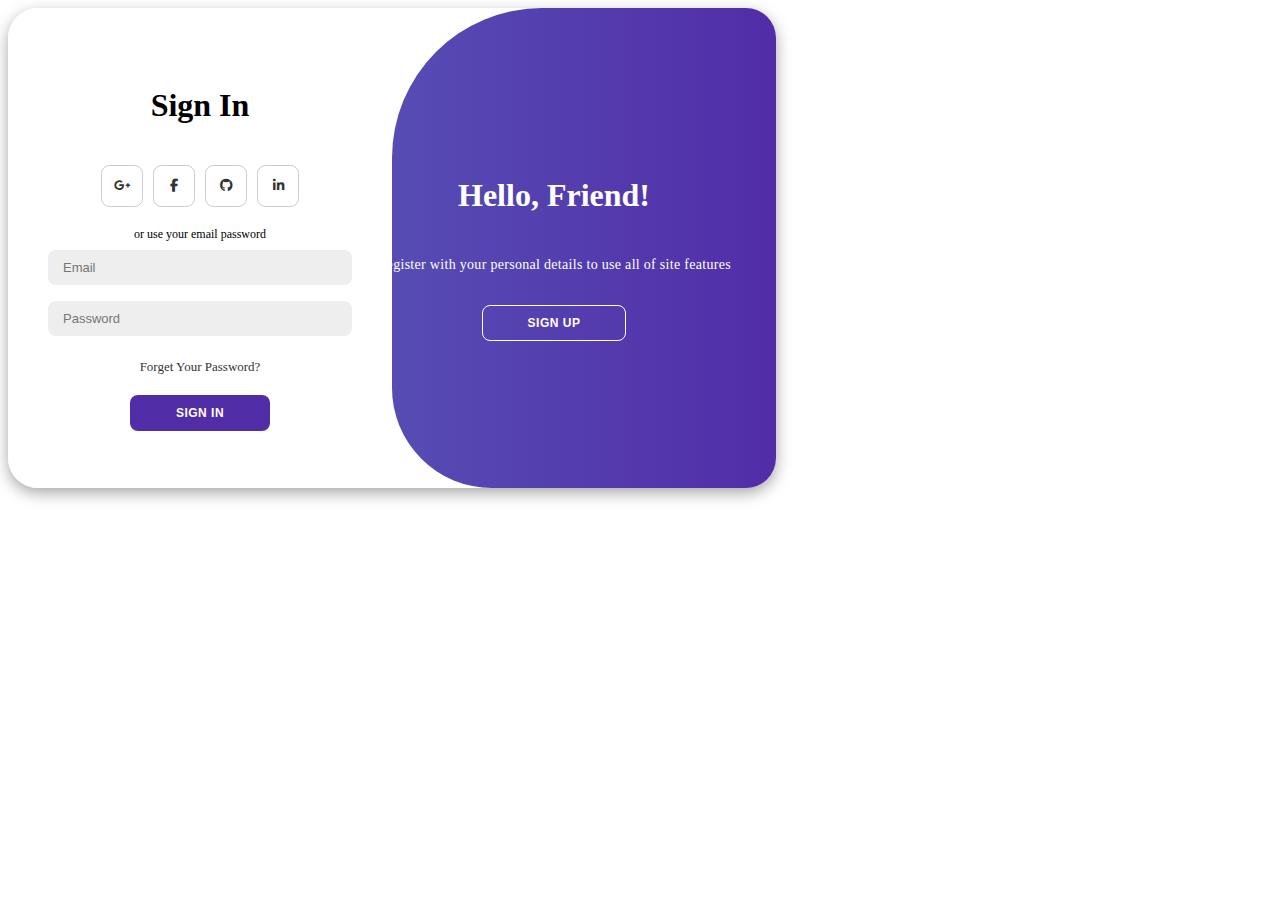
<file: test.html>
<head>
    <meta charset="UTF-8">
    <meta name="viewport" content="width=device-width, initial-scale=1.0">
    <link rel="stylesheet" href="https://cdnjs.cloudflare.com/ajax/libs/font-awesome/6.4.2/css/all.min.css">
    <link rel="stylesheet" href="test.css">
    <title>Modern Login Page | AsmrProg</title>
</head>

<body>

    <div class="container" id="container">
        <div class="form-container sign-up">
            <form>
                <h1>Create Account</h1>
                <div class="social-icons">
                    <a href="#" class="icon"><i class="fa-brands fa-google-plus-g"></i></a>
                    <a href="#" class="icon"><i class="fa-brands fa-facebook-f"></i></a>
                    <a href="#" class="icon"><i class="fa-brands fa-github"></i></a>
                    <a href="#" class="icon"><i class="fa-brands fa-linkedin-in"></i></a>
                </div>
                <span>or use your email for registeration</span>
                <input type="text" placeholder="Name">
                <input type="email" placeholder="Email">
                <input type="password" placeholder="Password">
                <button>Sign Up</button>
            </form>
        </div>
        <div class="form-container sign-in">
            <form>
                <h1>Sign In</h1>
                <div class="social-icons">
                    <a href="#" class="icon"><i class="fa-brands fa-google-plus-g"></i></a>
                    <a href="#" class="icon"><i class="fa-brands fa-facebook-f"></i></a>
                    <a href="#" class="icon"><i class="fa-brands fa-github"></i></a>
                    <a href="#" class="icon"><i class="fa-brands fa-linkedin-in"></i></a>
                </div>
                <span>or use your email password</span>
                <input type="email" placeholder="Email">
                <input type="password" placeholder="Password">
                <a href="#">Forget Your Password?</a>
                <button>Sign In</button>
            </form>
        </div>
        <div class="toggle-container">
            <div class="toggle">
                <div class="toggle-panel toggle-left">
                    <h1>Welcome Back!</h1>
                    <p>Enter your personal details to use all of site features</p>
                    <button class="hidden" id="login">Sign In</button>
                </div>
                <div class="toggle-panel toggle-right">
                    <h1>Hello, Friend!</h1>
                    <p>Register with your personal details to use all of site features</p>
                    <button class="hidden" id="register">Sign Up</button>
                </div>
            </div>
        </div>
    </div>

    <script>

        const container = document.getElementById('container');
        const registerBtn = document.getElementById('register');
        const loginBtn = document.getElementById('login');

        registerBtn.addEventListener('click', () => {
            container.classList.add("active");
        });

        loginBtn.addEventListener('click', () => {
            container.classList.remove("active");
        });
    </script>
</body>
</file>
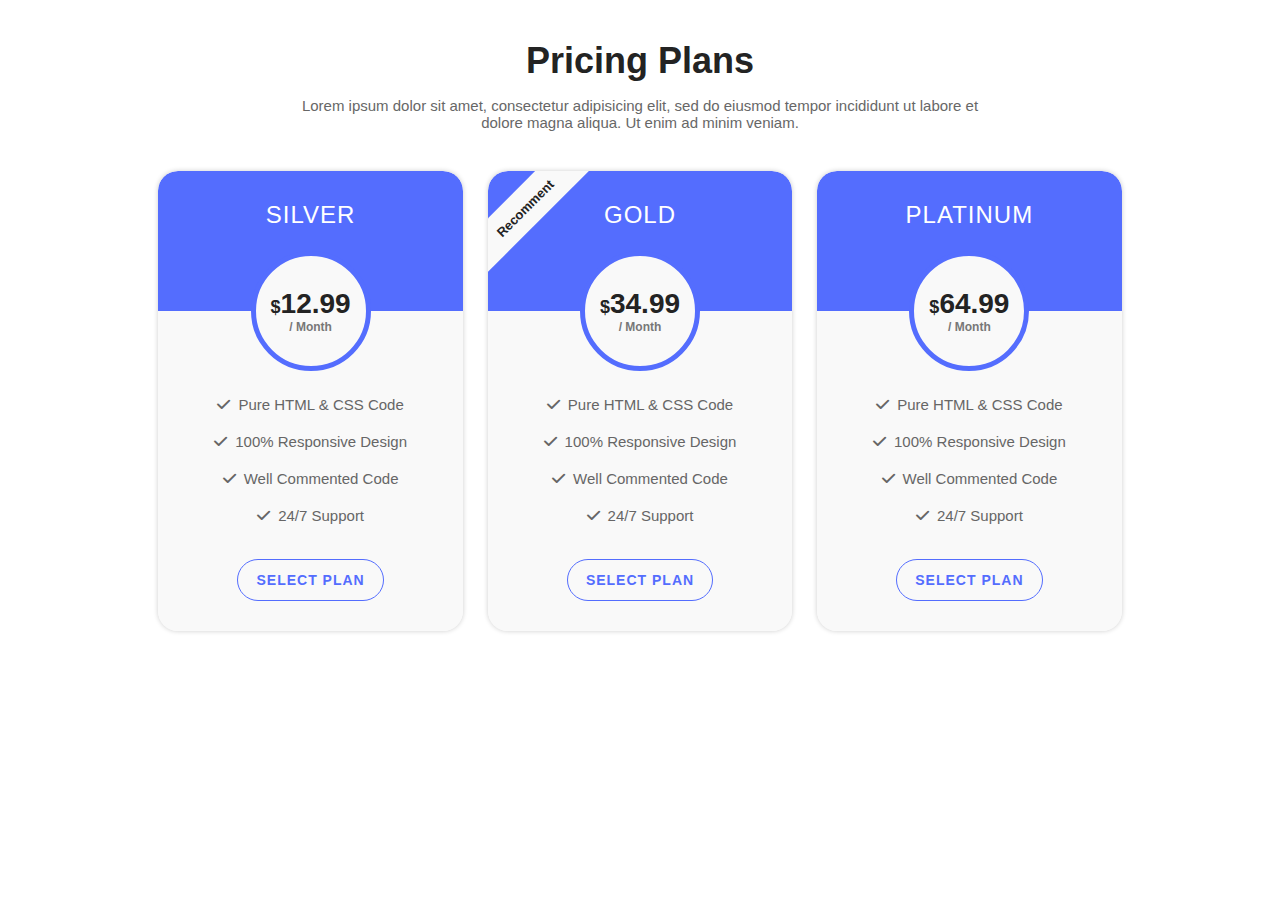
<file: static/Project Files/pricing plan.html>
<!DOCTYPE html>
<html>
<head>
	<!-- *******  Link To Custom CSS Style Sheet  ******* -->
    <link rel="stylesheet" type="text/css" href="style.css">

	<!-- *******  Font Awesome Icons Link  ******* -->
    <link rel="stylesheet" href="https://cdnjs.cloudflare.com/ajax/libs/font-awesome/6.1.1/css/all.min.css"/>

    <meta name="viewport" content="width=device-width, initial-scale=1.0">

	<title>Pricing Plan</title>
</head>
<body>
<div class="container">
	
	<header class="section-header">
		<h1>Pricing Plans</h1>
		<p>Lorem ipsum dolor sit amet, consectetur adipisicing elit, sed do eiusmod tempor incididunt ut labore et dolore magna aliqua. Ut enim ad minim veniam.</p>
	</header>
	<div class="pricing-plan-row">
		
		<!--   Card 1 Starts   -->
		<section class="pricing-card">
			<header class="pricing-card-header">
				<span class="title">Silver</span>
				<div class="circle">
					<span class="price"><i>$</i>12.99</span>
					<span class="desc">/ Month</span>
				</div>
			</header>
			<main class="pricing-card-body">
			  <ul>
				<li><i class="fa-solid fa-check"></i>Pure HTML & CSS Code</li>
				<li><i class="fa-solid fa-check"></i>100% Responsive Design</li>
				<li><i class="fa-solid fa-check"></i>Well Commented Code</li>
				<li><i class="fa-solid fa-check"></i>24/7 Support</li>
			  </ul>
			  <button class="buy-btn">Select Plan</button>
			</main>
		</section>
		<!--   Card 1 Ends   -->

		<!--   Card 2 Starts   -->
		<section class="pricing-card">
			<header class="pricing-card-header">
				<div class="tag-box">
					<span class="tag">Recomment</span>
				</div>
				<span class="title">Gold</span>
				<div class="circle">
					<span class="price"><i>$</i>34.99</span>
					<span class="desc">/ Month</span>
				</div>
			</header>
			<main class="pricing-card-body">
			  <ul>
				<li><i class="fa-solid fa-check"></i>Pure HTML & CSS Code</li>
				<li><i class="fa-solid fa-check"></i>100% Responsive Design</li>
				<li><i class="fa-solid fa-check"></i>Well Commented Code</li>
				<li><i class="fa-solid fa-check"></i>24/7 Support</li>
			  </ul>
			  <button class="buy-btn">Select Plan</button>
			</main>
		</section>
		<!--   Card 2 Ends   -->

		<!--   Card 3 Starts   -->
		<section class="pricing-card">
			<header class="pricing-card-header">
				<span class="title">Platinum</span>
				<div class="circle">
					<span class="price"><i>$</i>64.99</span>
					<span class="desc">/ Month</span>
				</div>
			</header>
			<main class="pricing-card-body">
			  <ul>
				<li><i class="fa-solid fa-check"></i>Pure HTML & CSS Code</li>
				<li><i class="fa-solid fa-check"></i>100% Responsive Design</li>
				<li><i class="fa-solid fa-check"></i>Well Commented Code</li>
				<li><i class="fa-solid fa-check"></i>24/7 Support</li>
			  </ul>
			  <button class="buy-btn">Select Plan</button>
			</main>
		</section>
		<!--   Card 3 Ends   -->

	</div>

</div>
</body>
</html>
</file>
<file: test.css>
.container{
    background-color: #fff;
    border-radius: 30px;
    box-shadow: 0 5px 15px rgba(0, 0, 0, 0.35);
    position: relative;
    overflow: hidden;
    width: 768px;
    max-width: 100%;
    min-height: 480px;
}

.container p{
    font-size: 14px;
    line-height: 20px;
    letter-spacing: 0.3px;
    margin: 20px 0;
}

.container span{
    font-size: 12px;
}

.container a{
    color: #333;
    font-size: 13px;
    text-decoration: none;
    margin: 15px 0 10px;
}

.container button{
    background-color: #512da8;
    color: #fff;
    font-size: 12px;
    padding: 10px 45px;
    border: 1px solid transparent;
    border-radius: 8px;
    font-weight: 600;
    letter-spacing: 0.5px;
    text-transform: uppercase;
    margin-top: 10px;
    cursor: pointer;
}

.container button.hidden{
    background-color: transparent;
    border-color: #fff;
}

.container form{
    background-color: #fff;
    display: flex;
    align-items: center;
    justify-content: center;
    flex-direction: column;
    padding: 0 40px;
    height: 100%;
}

.container input{
    background-color: #eee;
    border: none;
    margin: 8px 0;
    padding: 10px 15px;
    font-size: 13px;
    border-radius: 8px;
    width: 100%;
    outline: none;
}

.form-container{
    position: absolute;
    top: 0;
    height: 100%;
    transition: all 0.6s ease-in-out;
}

.sign-in{
    left: 0;
    width: 50%;
    z-index: 2;
}

.container.active .sign-in{
    transform: translateX(100%);
}

.sign-up{
    left: 0;
    width: 50%;
    opacity: 0;
    z-index: 1;
}

.container.active .sign-up{
    transform: translateX(100%);
    opacity: 1;
    z-index: 5;
    animation: move 0.6s;
}

@keyframes move{
    0%, 49.99%{
        opacity: 0;
        z-index: 1;
    }
    50%, 100%{
        opacity: 1;
        z-index: 5;
    }
}

.social-icons{
    margin: 20px 0;
}

.social-icons a{
    border: 1px solid #ccc;
    border-radius: 20%;
    display: inline-flex;
    justify-content: center;
    align-items: center;
    margin: 0 3px;
    width: 40px;
    height: 40px;
}

.toggle-container{
    position: absolute;
    top: 0;
    left: 50%;
    width: 50%;
    height: 100%;
    overflow: hidden;
    transition: all 0.6s ease-in-out;
    border-radius: 150px 0 0 100px;
    z-index: 1000;
}

.container.active .toggle-container{
    transform: translateX(-100%);
    border-radius: 0 150px 100px 0;
}

.toggle{
    background-color: #512da8;
    height: 100%;
    background: linear-gradient(to right, #5c6bc0, #512da8);
    color: #fff;
    position: relative;
    left: -100%;
    height: 100%;
    width: 200%;
    transform: translateX(0);
    transition: all 0.6s ease-in-out;
}

.container.active .toggle{
    transform: translateX(50%);
}

.toggle-panel{
    position: absolute;
    width: 50%;
    height: 100%;
    display: flex;
    align-items: center;
    justify-content: center;
    flex-direction: column;
    padding: 0 30px;
    text-align: center;
    top: 0;
    transform: translateX(0);
    transition: all 0.6s ease-in-out;
}

.toggle-left{
    transform: translateX(-200%);
}

.container.active .toggle-left{
    transform: translateX(0);
}

.toggle-right{
    right: 0;
    transform: translateX(0);
}

.container.active .toggle-right{
    transform: translateX(200%);
}
</file>
<file: static/Project Files/style.css>
/* CSS Style Sheet */
*{
	margin: 0;
	padding: 0;
	box-sizing: border-box;
	font-family: 'Roboto', sans-serif;
}
.container{
	width: 100%;
	padding: 40px 0px;
}
.container .section-header{
	margin: 0px auto;
	text-align: center;
	padding-bottom: 40px;
	max-width: 700px;
}
.section-header h1{
	margin-bottom: 15px;
	color: #232323;
	font-size: 36px;
}
.section-header p{
	font-size: 15px;
	color: #676767;
}
.pricing-plan-row{
	width: 100%;
	max-width: 1168px;
	display: grid;
	grid-template-columns: repeat(3, 1fr);
	grid-gap: 20px 25px;
	padding: 0px 8%;
	margin: 0px auto;
}
.pricing-card{
	position: relative;
	text-align: center;
	background-color: #f9f9f9;
	border-radius: 20px;
	box-shadow: 0px 0px 5px rgba(0, 0, 0, 0.2);
	overflow: hidden;
	transition: all 0.4s;
}
.pricing-card:hover{
	transform: scale(1.04);
	box-shadow: 0px 2px 8px rgba(0, 0, 0, 0.4);
}
.pricing-card .pricing-card-header{
	width: 100%;
	height: 140px;
	position: relative;
	border-radius: 20px 20px 0px 0px;
	background-color: #546dfe;
}
.pricing-card-header .title{
	font-size: 24px;
	color: white;
	text-transform: uppercase;
	letter-spacing: 1px;
	position: relative;
	top: 30px;
}
.pricing-card-header .circle{
	width: 120px;
	height: 120px;
	background-color: #f9f9f9;
	position: absolute;
	top: 100%;
	left: 50%;
	transform: translate(-50%, -50%);
	border: 5px solid #546dfe;
	border-radius: 50%;
	display: flex;
	justify-content: center;
	align-items: center;
	flex-direction: column;
}
.pricing-card-header .circle .price{
	font-size: 28px;
	font-weight: bold;
	color: #232323;
}
.pricing-card-header .circle .price i{
	font-size: 18px;
	font-style: normal;
}
.pricing-card-header .circle .desc{
	font-size: 12px;
	font-weight: bold;
	color: #777777;
}
.pricing-card-body{
	padding: 25px 0px 30px;
	background-color: #f9f9f9;
}
.pricing-card-body ul{
	margin-top: 60px;
	display: flex;
	flex-direction: column;
}
.pricing-card-body ul li{
	list-style: none;
	font-size: 15px;
	color: #666666;
}
.pricing-card-body ul li:not(:last-child){
	margin-bottom: 20px;
}
.pricing-card-body ul li i{
	color: #666666;
	margin-right: 8px;
}
.pricing-card-body .buy-btn{
	display: inline-block;
	margin-top: 35px;
	padding: 12px 18px;
	color: #546dfe;
	background-color: #f9f9f9;
	font-size: 14px;
	font-weight: bold;
	text-transform: uppercase;
	letter-spacing: 1px;
	border: 1px solid #546dfe;
	border-radius: 25px;
	outline: none;
	cursor: pointer;
	transition: 0.4s;
}
.pricing-card-body .buy-btn:hover{
	color: white;
	background-color: #546dfe;
}
.pricing-card:nth-child(2) .tag-box{
	position: absolute;
	width: 200px;
	padding: 10px;
	background-color: #f9f9f9;
	transform: rotate(-45deg);
	left: -63px;
	top: 18px;
}
.pricing-card:nth-child(2) .tag-box .tag{
	font-size: 13px;
	font-weight: bold;
	color: #232323;
}
@media(max-width: 968px){
	.pricing-plan-row{
		grid-template-columns: repeat(2, 1fr);
	}
}
@media(max-width: 668px){
	.pricing-plan-row{
		grid-template-columns: 1fr;
	}
}
</file>
